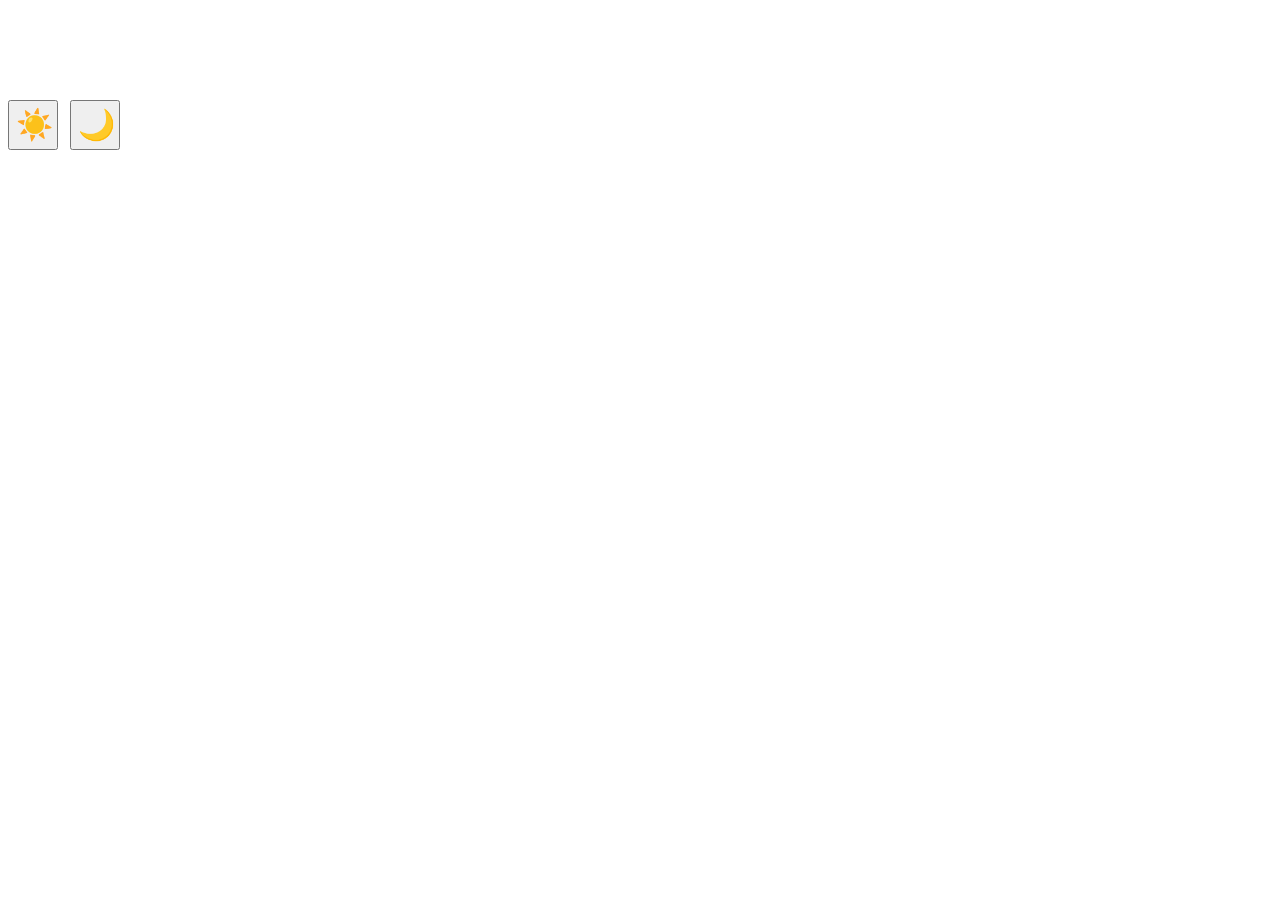
<file: 1. initial-codes/index.html>
<!DOCTYPE html>
<html lang="en">
  <head>
    <meta charset="UTF-8" />
    <meta name="viewport" content="width=device-width, initial-scale=1.0" />
    <link rel="stylesheet" href="style.css" />
    <title>Learning JavaScript</title>
  </head>
  <body>
    <h1>JS</h1>
    <!-- <input type="checkbox" id="myCheckBox" />
    <label for="myCheckBox">Payment</label><br /><br />

    <input type="radio" id="visaBtn" name="card" />
    <label for="visaBtn">Visa</label><br />

    <input type="radio" id="masterCardBtn" name="card" />
    <label for="masterCardBtn">MasterCard</label><br />
    <input type="radio" id="paypalBtn" name="card" />
    <label for="paypalBtn">PayPal</label><br /><br />

    <button type="submit" id="mySubmit">submit</button>

    <p id="subResult"></p>
    <p id="paymentResult"></p> -->
    <!-- <h2 id="paneer">Paneer</h2>
    <h1 id="userHere">Welcome</h1>
    <label>username: </label>
    <input type="text" id="myText" /> <br /><br />
    <button id="mySubmit">submit</button>
    <p id="p1"></p>
    <p id="p2"></p>
    <p>
      Lorem ipsum dolor sit amet consectetur adipisicing elit. Commodi dolorem
      eligendi sapiente saepe voluptate voluptatibus pariatur distinctio nostrum
      tenetur. Voluptatem explicabo perferendis fugiat id, illum eveniet error
      ipsa quisquam hic!
    </p> -->

    <button
      id="btn-light"
      style="height: 50px; width: 50px; font-size: 30px; cursor: pointer"
    >
      ☀️
    </button>
    <button
      id="btn-dark"
      style="height: 50px; width: 50px; font-size: 30px; cursor: pointer"
    >
      🌙
    </button>

    <script src="index.js"></script>
  </body>
</html>
</file>
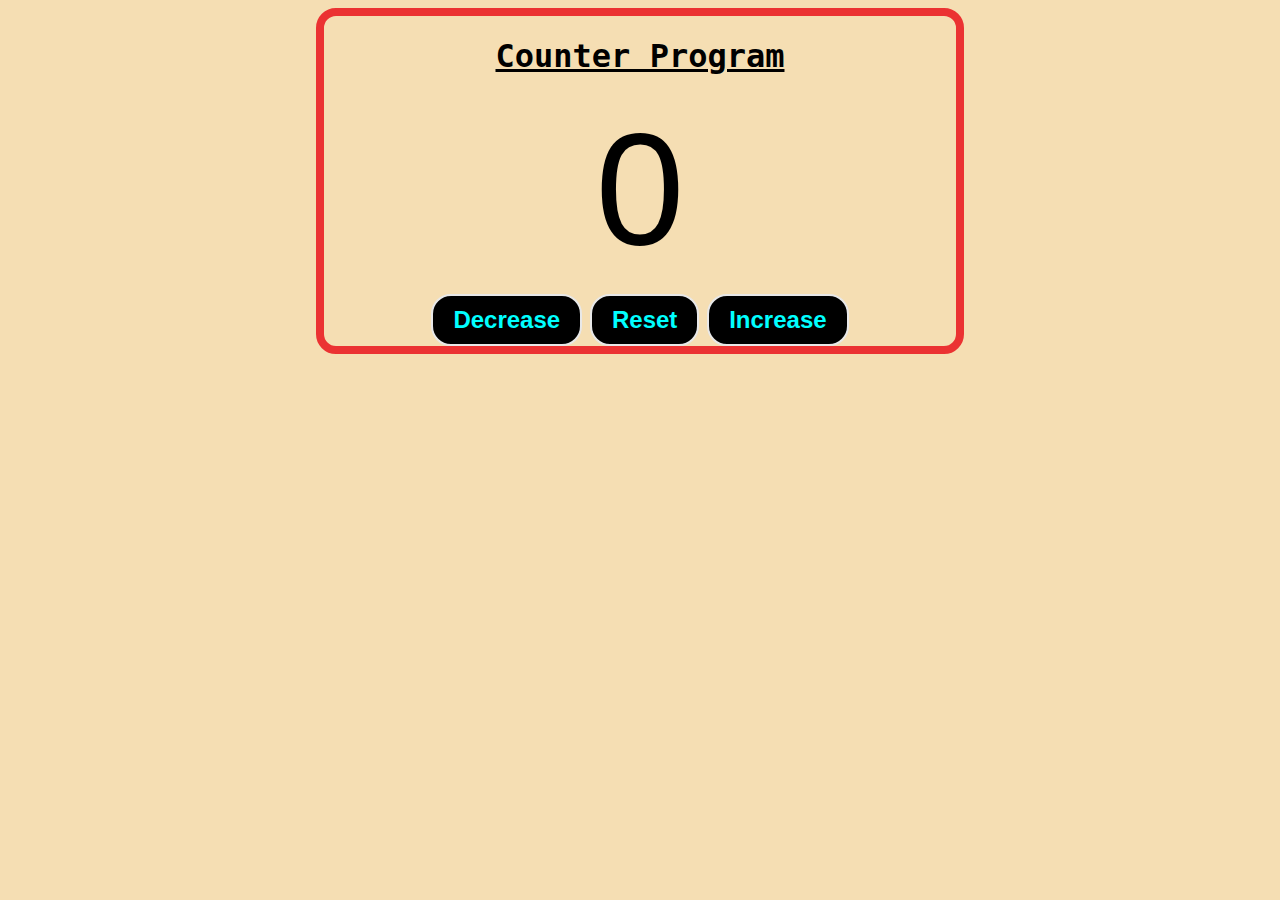
<file: 2. counter-program/index.html>
<!DOCTYPE html>
<html lang="en">
  <head>
    <meta charset="UTF-8" />
    <meta name="viewport" content="width=device-width, initial-scale=1.0" />
    <link rel="stylesheet" href="style.css" />
    <title>Counter Program</title>
  </head>
  <body>
    <div class="main">
      <h1>Counter Program</h1>
      <label id="counteLabel">0</label>
      <div id="btnContainer">
        <button id="decreaseBtn" class="buttons">Decrease</button>
        <button id="resetBtn" class="buttons">Reset</button>
        <button id="increaseBtn" class="buttons">Increase</button>
      </div>
    </div>
    <script src="index.js"></script>
  </body>
</html>
</file>
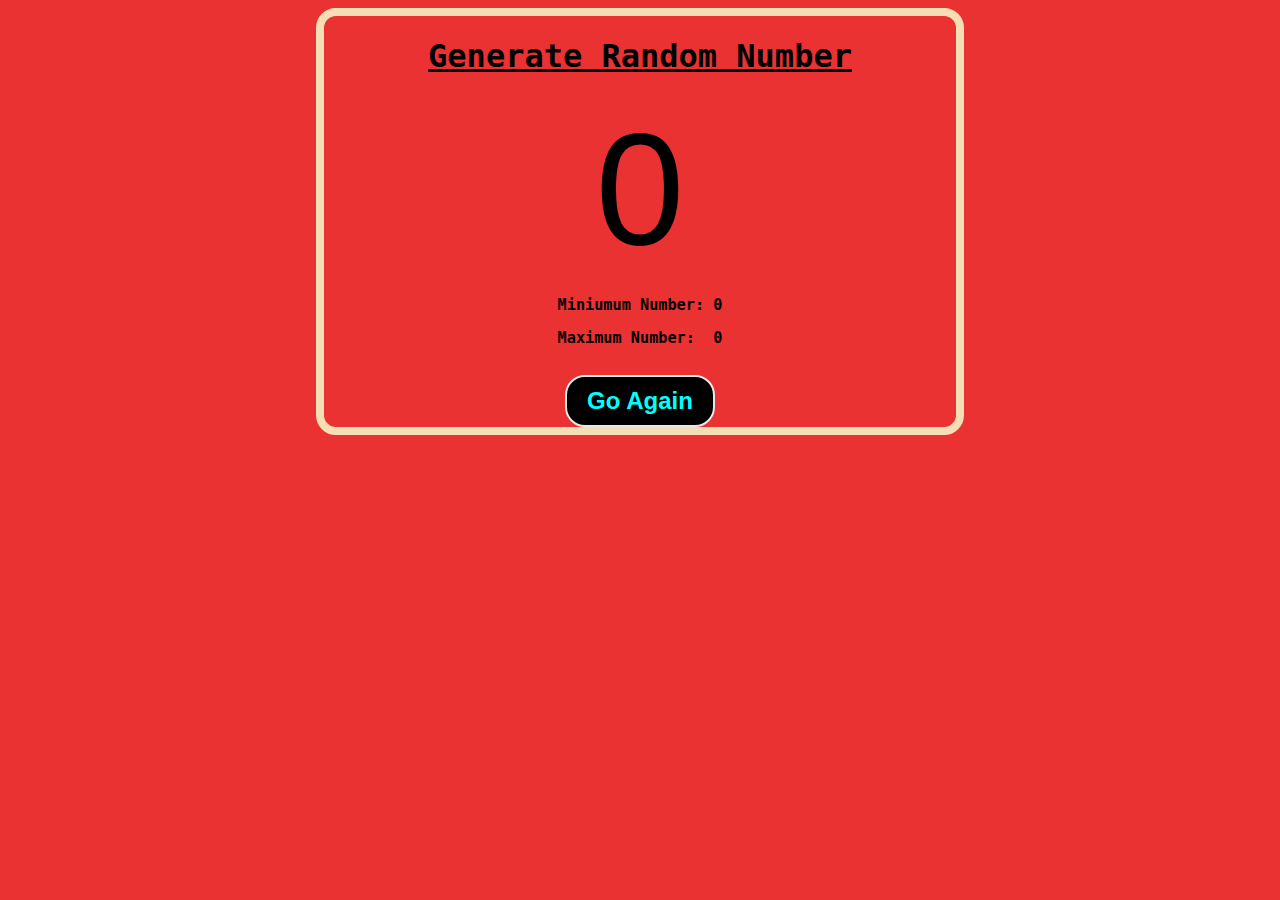
<file: 3. random-num-generator/index.html>
<!DOCTYPE html>
<html lang="en">
  <head>
    <meta charset="UTF-8" />
    <meta name="viewport" content="width=device-width, initial-scale=1.0" />
    <link rel="stylesheet" href="style.css" />
    <title>Random Number Generated:</title>
  </head>
  <body>
    <div class="main">
      <h1>Generate Random Number</h1>
      <label id="finalNumber">0</label>
      <div id="btnContainer">
        <h3>Miniumum Number: <span id="minNum">0</span></h3>
        <h3>Maximum Number: &nbsp;<span id="maxNum">0</span></h3>
        <button id="reset" class="buttons">Go Again</button>
      </div>
    </div>
    <script src="index.js"></script>
  </body>
</html>
</file>
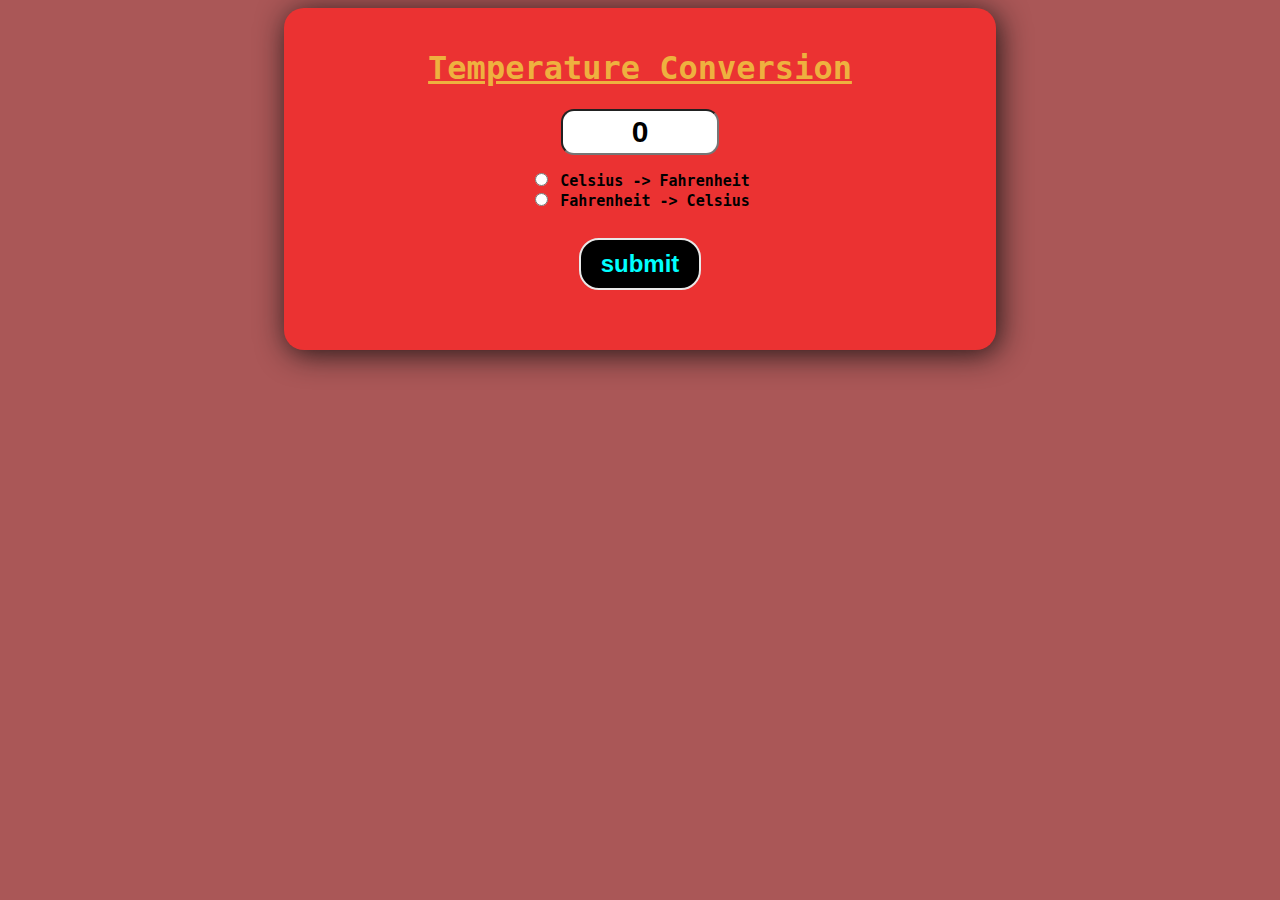
<file: 4. Temperature-conversion-program/index.html>
<!DOCTYPE html>
<html lang="en">
  <head>
    <meta charset="UTF-8" />
    <meta name="viewport" content="width=device-width, initial-scale=1.0" />
    <link rel="stylesheet" href="style.css" />
    <title>Temperature Conversion</title>
  </head>
  <body>
    <div class="main">
      <h1>Temperature Conversion</h1>
      <input type="text" id="userInput" value="0" /> <br />
      <br />
      <div class="temperatures">
        <input type="radio" id="celsiusRadio" name="temps" />
        <label for="celsius"><b>Celsius -> Fahrenheit</b></label> <br />
        <input type="radio" id="fahrenheitRadio" name="temps" />
        <label for="fahrenheit"><b>Fahrenheit -> Celsius</b></label>
      </div>
      <br />
      <button type="submit" id="submit" onclick="button()">submit</button>
      <br />
      <h3 id="finalResult"></h3>
    </div>
    <script src="index.js"></script>
  </body>
</html>
</file>
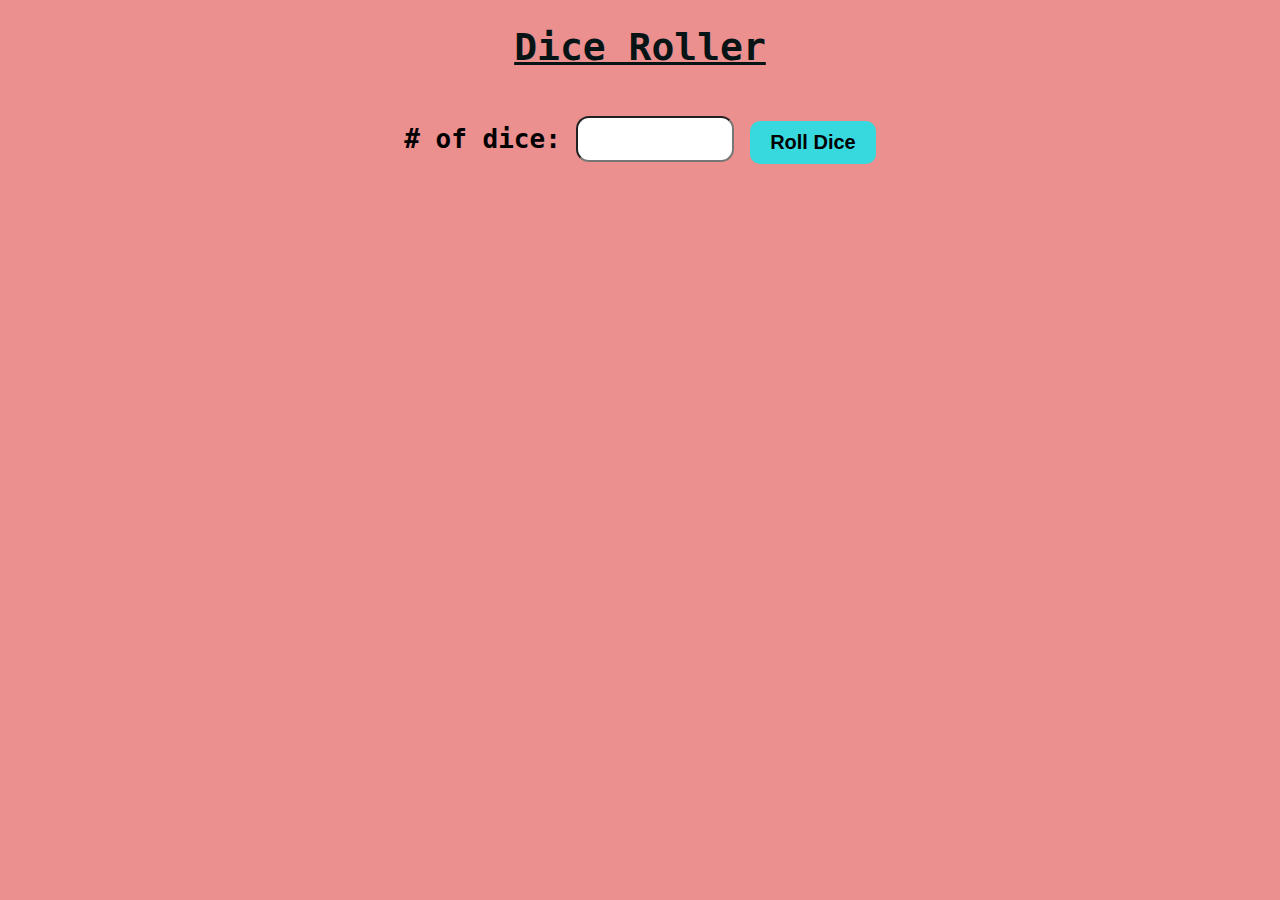
<file: 5. Dice Roller Program/index.html>
<!DOCTYPE html>
<html lang="en">
  <head>
    <meta charset="UTF-8" />
    <meta name="viewport" content="width=device-width, initial-scale=1.0" />
    <link rel="stylesheet" href="style.css" />
    <title>Dice Roller Program</title>
  </head>
  <body>
    <h1>Dice Roller</h1>
    <div class="main">
      <h3>
        # of dice: <input type="number" min="1" max="6" id="numOfDice" />
        <button onclick="rollDice()">Roll Dice</button>
      </h3>
      <h3 id="diceResult"></h3>
      <div id="diceImages"></div>
    </div>
    <script src="index.js"></script>
  </body>
</html>
</file>
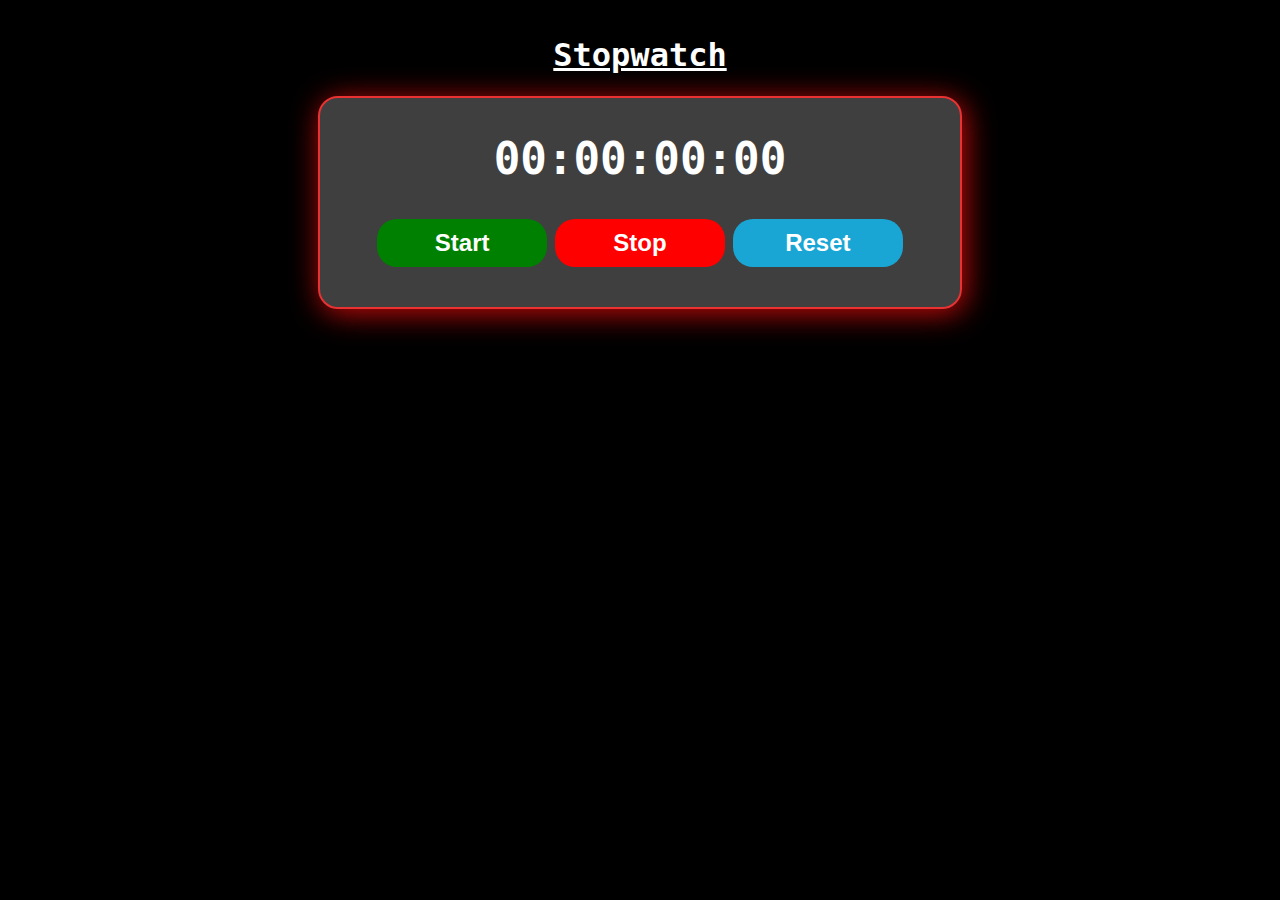
<file: 7. Stopwatch/index.html>
<!DOCTYPE html>
<html lang="en">
  <head>
    <meta charset="UTF-8" />
    <meta name="viewport" content="width=device-width, initial-scale=1.0" />
    <link rel="stylesheet" href="style.css" />
    <title>Stopwatch</title>
  </head>
  <body>
    <h1>Stopwatch</h1>
    <div class="main">
      <div id="counter">00:00:00:00</div>
      <div id="btnContainer">
        <button id="startBtn" class="buttons" onclick="start()">Start</button>
        <button id="stopBtn" class="buttons" onclick="stop()">Stop</button>
        <button id="resetBtn" class="buttons" onclick="reset()">Reset</button>
      </div>
    </div>
    <script src="script.js"></script>
  </body>
</html>
</file>
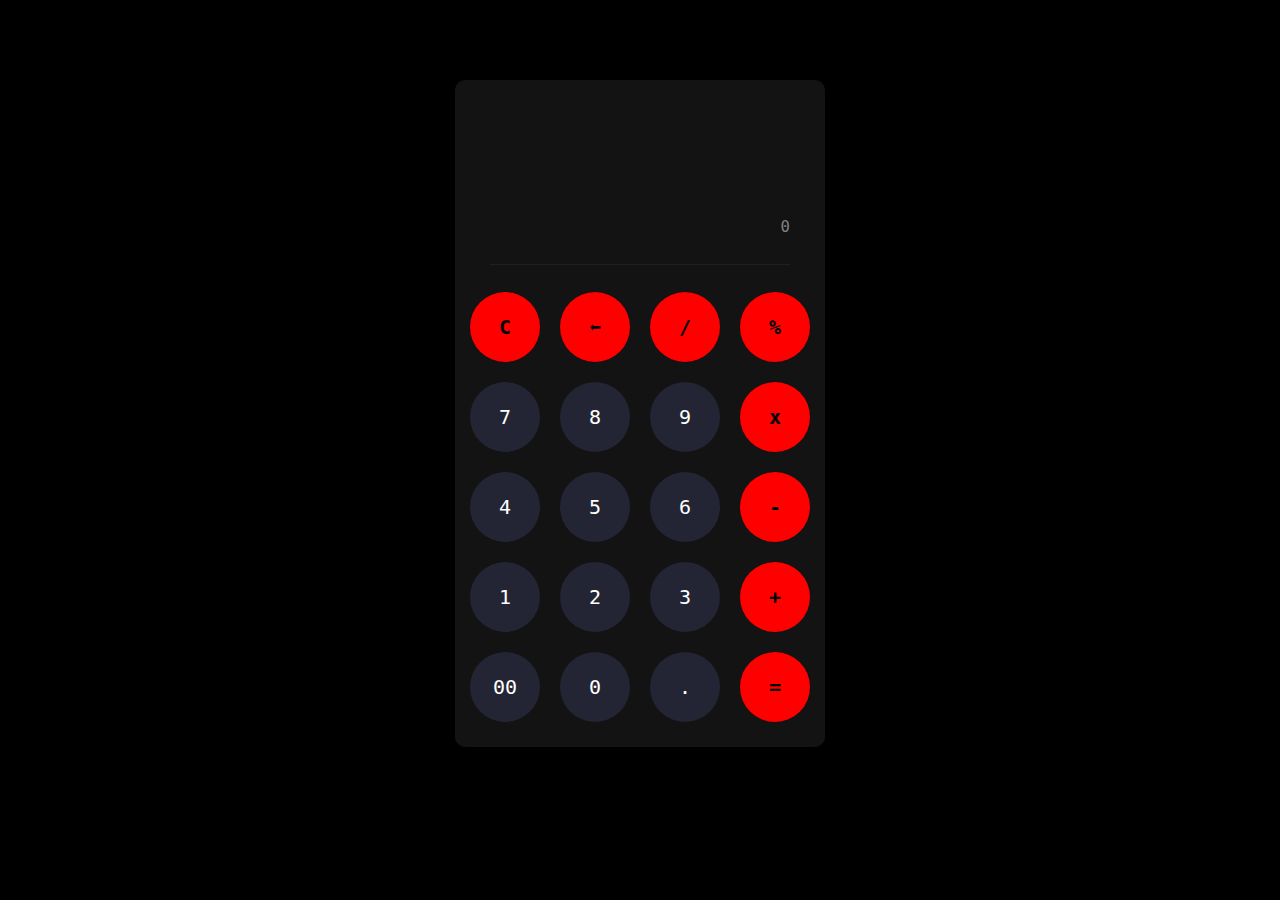
<file: 8. Calculator/index.html>
<!DOCTYPE html>
<html lang="en">
  <head>
    <meta charset="UTF-8" />
    <meta http-equiv="X-UA-Compatible" content="IE=edge" />
    <meta name="viewport" content="width=device-width, initial-scale=1.0" />
    <link rel="stylesheet" href="style.css" />
    <title>Calcualtor</title>
  </head>

  <body>
    <div class="container">
      <section id="Display-area">
        <div class="currentInput"></div>
        <div class="outputScreen">0</div>
      </section>
      <section class="keypad-btns">
        <button type="button" class="fun_btn" id="clear" value="">C</button>
        <button type="button" class="fun_btn" id="erase" value="">
          &#11013;
        </button>
        <button type="button" class="fun_btn" value="/">/</button>
        <button type="button" class="fun_btn" value="%">%</button>
        <button type="button" class="num_btn" value="7">7</button>
        <button type="button" class="num_btn" value="8">8</button>
        <button type="button" class="num_btn" value="9">9</button>
        <button type="button" class="fun_btn" value="*">x</button>
        <button type="button" class="num_btn" value="4">4</button>
        <button type="button" class="num_btn" value="5">5</button>
        <button type="button" class="num_btn" value="6">6</button>
        <button type="button" class="fun_btn" value="-">-</button>
        <button type="button" class="num_btn" value="1">1</button>
        <button type="button" class="num_btn" value="2">2</button>
        <button type="button" class="num_btn" value="3">3</button>
        <button type="button" class="fun_btn" value="+">+</button>
        <button type="button" class="num_btn" value="00">00</button>
        <button type="button" class="num_btn" value="0">0</button>
        <button type="button" class="num_btn" value=".">.</button>
        <button type="button" class="fun_btn" id="evaluate" value="">=</button>
      </section>
    </div>
    <script src="script.js"></script>
  </body>
</html>
</file>
<file: 1. initial-codes/style.css>
body {
  /* background-color: antiquewhite; */
  font-family: monospace;
  font-size: 20px;
  color: white;
}

#mySubmit {
  font-size: 1em;
}
</file>
<file: 2. counter-program/style.css>
body {
  background-color: wheat;
  font-family: monospace;
}

.main {
  text-align: center;
  border: 8px solid #eb3232;
  border-radius: 20px;
  width: 50%;
  margin: auto;
}

h1 {
  text-align: center;
  font-size: 2rem;
  font-weight: 900;
  text-decoration: underline;
  /* padding-top: 25px; */
}

#counteLabel {
  display: block;
  text-align: center;
  font-size: 10em;
  font-family: Helvetica;
}

#btnContainer {
  text-align: center;
}

.buttons {
  padding: 10px 20px;
  font-size: 1.5em;
  color: aqua;
  background-color: black;
  border-radius: 20px;
  cursor: pointer;
  transition: background-color 0.25s;
  font-weight: 900;
  margin-top: 2%;
  border: 2px solid #e8e8e8;
}

.buttons:hover {
  background-color: aqua;
  color: black;
}
</file>
<file: 3. random-num-generator/style.css>
body {
  background-color: #eb3232;
  font-family: monospace;
}

.main {
  text-align: center;
  border: 8px solid wheat;
  border-radius: 20px;
  width: 50%;
  margin: auto;
}

h1 {
  text-align: center;
  font-size: 2rem;
  font-weight: 900;
  text-decoration: underline;
  /* padding-top: 25px; */
}

#finalNumber {
  display: block;
  text-align: center;
  font-size: 10em;
  font-family: Helvetica;
}

#btnContainer {
  text-align: center;
}

.buttons {
  padding: 10px 20px;
  font-size: 1.5em;
  color: aqua;
  background-color: black;
  border-radius: 20px;
  cursor: pointer;
  transition: background-color 0.25s;
  font-weight: 900;
  margin-top: 2%;
  border: 2px solid #e8e8e8;
}

.buttons:hover {
  background-color: aqua;
  color: black;
}
</file>
<file: 4. Temperature-conversion-program/style.css>
body {
  background-color: #aa5757;
  font-family: monospace;
  color: rgb(238, 177, 63);
}

.main {
  box-shadow: 3px 4px 30px hsla(0, 3%, 6%, 0.88);
  background-color: #eb3232;
  text-align: center;
  border-radius: 20px;
  width: 50%;
  margin: auto;
  padding-top: 20px;
  padding-bottom: 20px;
  padding-right: 40px;
  padding-left: 40px;
}

h1 {
  text-align: center;
  font-size: 2rem;
  font-weight: 900;
  text-decoration: underline;
  /* padding-top: 25px; */
}

button {
  padding: 10px 20px;
  font-size: 1.5em;
  color: aqua;
  background-color: black;
  border-radius: 20px;
  cursor: pointer;
  transition: background-color 0.25s;
  font-weight: 900;
  margin-top: 2%;
  border: 2px solid #e8e8e8;
}

button:hover {
  background-color: aqua;
  color: black;
}

#userInput {
  text-align: center;
  height: 40px;
  width: 150px;
  border-radius: 13px;
  font-weight: 900;
  font-size: 30px;
}

.temperatures {
  color: black;
  font-size: 15px;
  text-align: center;
}

h3 {
  font-size: 40px;
  color: chartreuse;
}
</file>
<file: 5. Dice Roller Program/style.css>
body {
  background-color: #eb8f8f;
  font-family: monospace;
  color: rgb(6, 20, 22);
}

.main {
  text-align: center;
  margin: auto;
}

h1 {
  text-align: center;
  font-size: 38px;
  font-weight: 900;
  text-decoration: underline;
  /* padding-top: 25px; */
}

button {
  padding: 10px 20px;
  font-size: 20px;
  color: rgb(0, 0, 0);
  background-color: rgba(25, 228, 235, 0.863);
  border-radius: 10px;
  cursor: pointer;
  transition: background-color 0.25s;
  font-weight: 900;
  margin-top: 2%;
  border: none;
}

button:hover {
  background-color: aqua;
  color: black;
  border: 1px solid black;
}

input {
  text-align: center;
  height: 40px;
  width: 150px;
  border-radius: 13px;
  font-weight: 900;
  font-size: 30px;
}

h3 {
  font-size: 26px;
  color: black;
}

#diceImages img {
  width: 150px;
  margin: 5px;
}
</file>
<file: 7. Stopwatch/style.css>
body {
  background-color: black;
  font-family: monospace;
  color: white;
  margin: 10px;
  padding: 0;
}

.main {
  text-align: center;
  border: 2px solid #eb3232;
  border-radius: 20px;
  width: 80%;
  max-width: 600px;
  height: auto;
  margin: auto;
  box-shadow: 3px 4px 30px hsla(0, 89%, 48%, 0.88);
  background-color: rgba(128, 128, 128, 0.493);
  padding: 20px;
}

h1 {
  text-align: center;
  font-size: 2rem;
  font-weight: 900;
  text-decoration: underline;
  padding-top: 15px;
}

#counter {
  font-weight: bold;
  display: block;
  text-align: center;
  font-size: 3.4em;
  font-family: monospace;
  padding: 15px 0;
}

#btnContainer {
  text-align: center;
}

.buttons {
  padding: 10px 15px;
  width: 50%;
  max-width: 170px;
  font-size: 1.5em;
  color: white;
  border-radius: 20px;
  cursor: pointer;
  transition: background-color 0.25s;
  font-weight: 900;
  margin: 20px auto;
  border: none;
}

#startBtn {
  background-color: green;
}

#stopBtn {
  background-color: red;
}

#resetBtn {
  background-color: rgb(26, 166, 212);
}

@media screen and (max-width: 600px) {
  .main {
    width: 90%;
  }

  .buttons {
    width: 80%;
    max-width: none;
  }
}
</file>
<file: 8. Calculator/style.css>
* {
  font-family: monospace;
}

body {
  background-color: #000000;
  min-height: 90vh;
  display: flex;
  justify-content: center;
  align-items: center;
}

.container {
  background-color: #131313;
  max-width: 300px;
  height: auto;
  display: flex;
  flex-direction: column;
  justify-content: center;
  align-items: center;
  padding: 25px 35px;
  border-radius: 10px;
  user-select: none;
}

#Display-area .currentInput {
  /* display: flex; */
  text-align: right;
  height: 8vh;
  color: white;
  font-size: xx-large;
  line-height: 2;
  word-wrap: break-word;
}

#Display-area {
  width: 100%;
  margin: 3vh 0;
  display: grid;
  grid-template-columns: 100%;
  grid-template-rows: repeat(2, minmax(40px, auto));
  word-wrap: break-word;
  padding-bottom: 20px;
  border-bottom: 1px rgba(128, 128, 128, 0.116) solid;
}

#Display-area .outputScreen {
  text-align: right;
  color: rgba(150, 150, 150, 0.87);
  height: 7px;
  line-height: 3;
  font-size: larger;
}

.keypad-btns {
  display: grid;
  grid: repeat(5, 70px) / repeat(4, 70px);
  grid-row-gap: 20px;
  grid-column-gap: 20px;
}

.keypad-btns button {
  outline: none;
  border: none;
  border-radius: 122px;
  background-color: #232534;
  color: #fff;
  font-size: x-large;
}

.keypad-btns .fun_btn {
  color: #000;
  background: red;
  font-weight: bold;
}

.num_btn:hover {
  background-color: black;
}

.fun_btn:hover {
  background-color: #00c6d4;
}

/* @media only screen and (max-width: 600px) {
    body {
      background-color: #131313;
      align-items: flex-start;
    } */

@media only screen and (max-width: 600px) {
  body {
    background-color: #131313;
    align-items: flex-start;
  }
}
</file>
